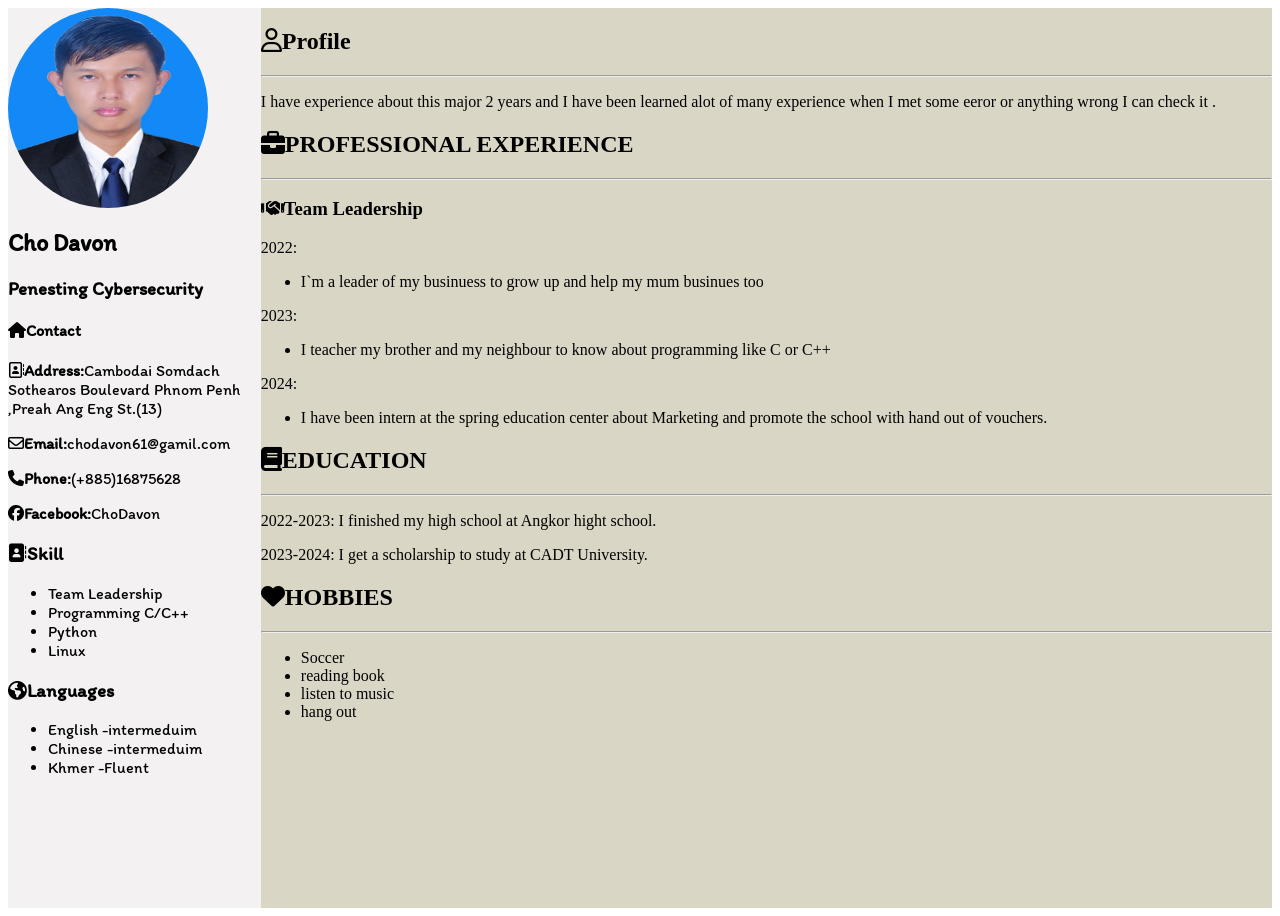
<file: index.html>
<!DOCTYPE html>
<html lang="en">
<head>
    <meta charset="UTF-8">
    <meta name="viewport" content="width=device-width, initial-scale=1.0">
    <title>Document</title>
    <link rel="stylesheet" href="style11.css">
    <link rel="stylesheet" href="https://cdnjs.cloudflare.com/ajax/libs/font-awesome/6.6.0/css/all.min.css" integrity="sha512-Kc323vGBEqzTmouAECnVceyQqyqdsSiqLQISBL29aUW4U/M7pSPA/gEUZQqv1cwx4OnYxTxve5UMg5GT6L4JJg==" crossorigin="anonymous" referrerpolicy="no-referrer" />
    <link rel="preconnect" href="https://fonts.googleapis.com">
<link rel="preconnect" href="https://fonts.gstatic.com" crossorigin>
<link href="https://fonts.googleapis.com/css2?family=Itim&display=swap" rel="stylesheet">
</head>
<body>
<div class="container">
  <div class="left-section">
        <div class="image">
            <img class="image" src="666.jpg" width="50%" height="60%" style="text-align: center;">
        </div>
         <div class="F1">
            <h2>Cho Davon</h2>
            <h3>Penesting Cybersecurity</h3>
        </div>
        <div class="F2">
            <h4><i class="fa-solid fa-house"></i>Contact</h4>
            <p><i class="fa-regular fa-address-book"></i><strong>Address:</strong>Cambodai Somdach Sothearos Boulevard Phnom Penh ,Preah Ang Eng St.(13)</p>
            <p><i class="fa-regular fa-envelope"></i><strong>Email:</strong>chodavon61@gamil.com</p>
            <p><i class="fa-solid fa-phone"></i><strong>Phone:</strong>(+885)16875628</p>
            <p><i class="fa-brands fa-facebook"></i><strong>Facebook:</strong>ChoDavon</p>
        </div>
        <div class="skill">
            <h3><i class="fa-solid fa-address-book"></i>Skill</h3>
            <ul>
            <li>Team Leadership</li>
            <li>Programming C/C++</li>
            <li>Python</li>
            <li>Linux</li>
            </ul>
        </div>
        <div class="Languages">
            <h3><i class="fa-solid fa-earth-americas"></i>Languages</h3>
            <ul>
                <li><English-intermeduim>English -intermeduim</li>
                <li>Chinese -intermeduim</li> 
                <li>Khmer -Fluent</li>   
            </ul>
        </div>
  </div>  
  <div class="right-section">  
        <div class="main">
            <h2><i class="fa-regular fa-user"></i>Profile</h2>
            <hr>
            <p>I have experience about this major 2 years and I have been learned alot of many experience when I met some eeror or anything wrong I can check it . </p>
        </div>
        <div class="section">
            <h2><i class="fa-solid fa-briefcase"></i>PROFESSIONAL EXPERIENCE</h2>
            <hr>
            <h3><i class="fa-solid fa-handshake"></i>Team Leadership</h3>
            <p>2022:</p>
            <ul>
                <li>I`m a leader of my businuess to grow up and help my mum businues too </li>
            </ul>
            <p>2023:</p>
            <ul>
                <li>I teacher my brother and my neighbour to know about programming like C or C++</li>
            </ul>
            <p>2024:</p>
            <ul>
                <li>I have been intern at the spring education center about Marketing and promote the school with hand out of vouchers.</li>
            </ul>
            <h2><i class="fa-solid fa-book"></i>EDUCATION</h2>
            <hr>
            <p>2022-2023: I finished my high school at Angkor hight school.</p>
            <p>2023-2024: I get a scholarship to study at CADT University. </p>
            <h2><i class="fa-solid fa-heart"></i>HOBBIES</h2>
            <hr>
            <ul>
                <li>Soccer</li>
                <li>reading book</li>
                <li>listen to music</li>
                <li>hang out</li>
            </ul>
        </div>
  </div>
</div>
</body>
</html>
</file>
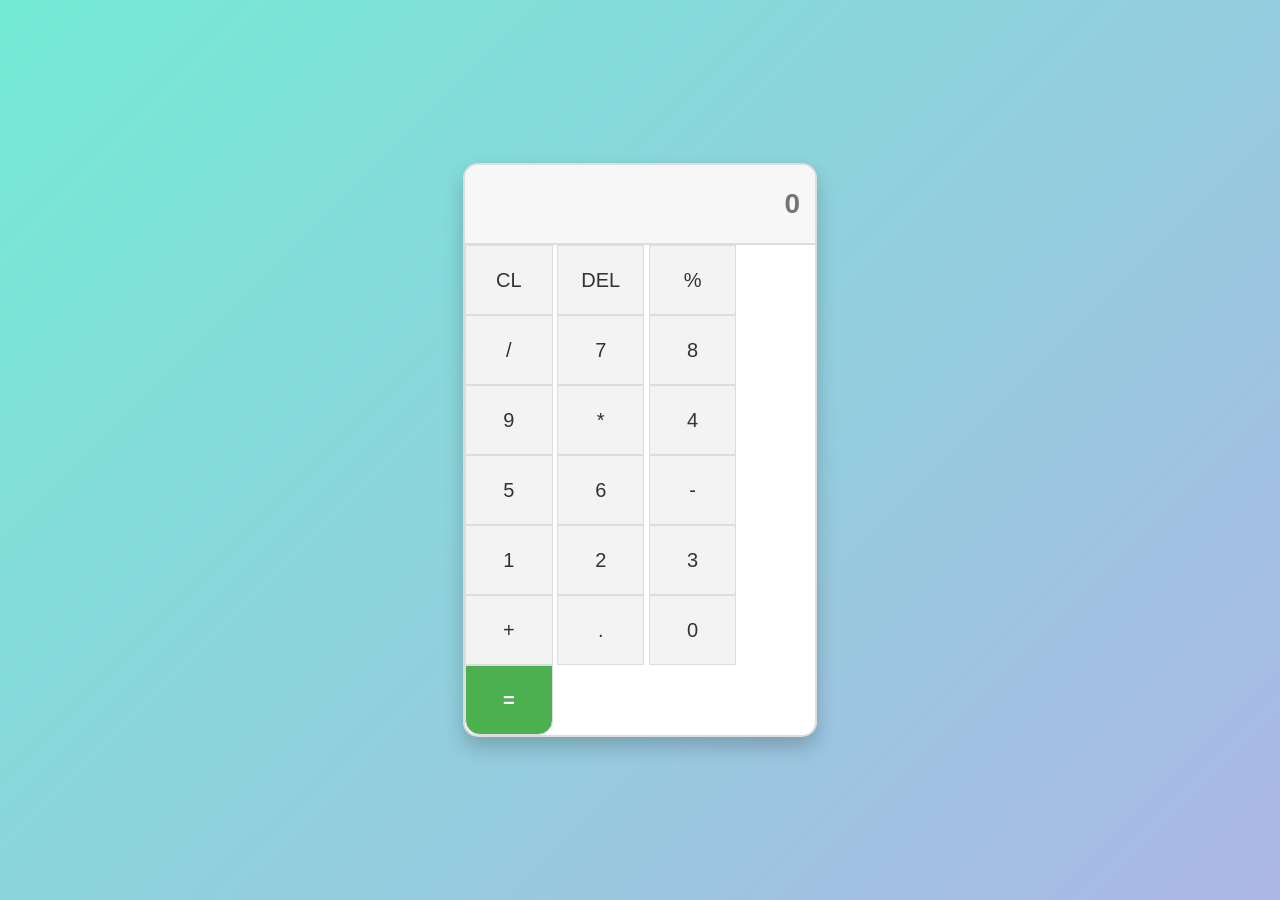
<file: 2.html>
<!DOCTYPE html>
<html lang="en">
<head>
  <meta charset="UTF-8">
  <meta name="viewport" content="width=device-width, initial-scale=1.0">
  <title>Calculator App</title>
  <link rel="stylesheet" href="style4.css">
</head>
<body>
  <div class="container">
    <div class="calculator">
      <input type="text" placeholder="0" id="output-screen">

      <button onclick="clr()">CL</button>
      <button onclick="del()">DEL</button>
      <button onclick="display('%')">%</button>
      <button onclick="display('/')">/</button>

      <button onclick="display('7')">7</button>
      <button onclick="display('8')">8</button>
      <button onclick="display('9')">9</button>
      <button onclick="display('*')">*</button>

      <button onclick="display('4')">4</button>
      <button onclick="display('5')">5</button>
      <button onclick="display('6')">6</button>
      <button onclick="display('-')">-</button>

      <button onclick="display('1')">1</button>
      <button onclick="display('2')">2</button>
      <button onclick="display('3')">3</button>
      <button onclick="display('+')">+</button>

      <button onclick="display('.')">.</button>
      <button onclick="display('0')">0</button>
      <button onclick="calculate()" class="equal">=</button>
    </div>
  </div>
  <script src="script3.js"></script>
</body>
</html>
</file>
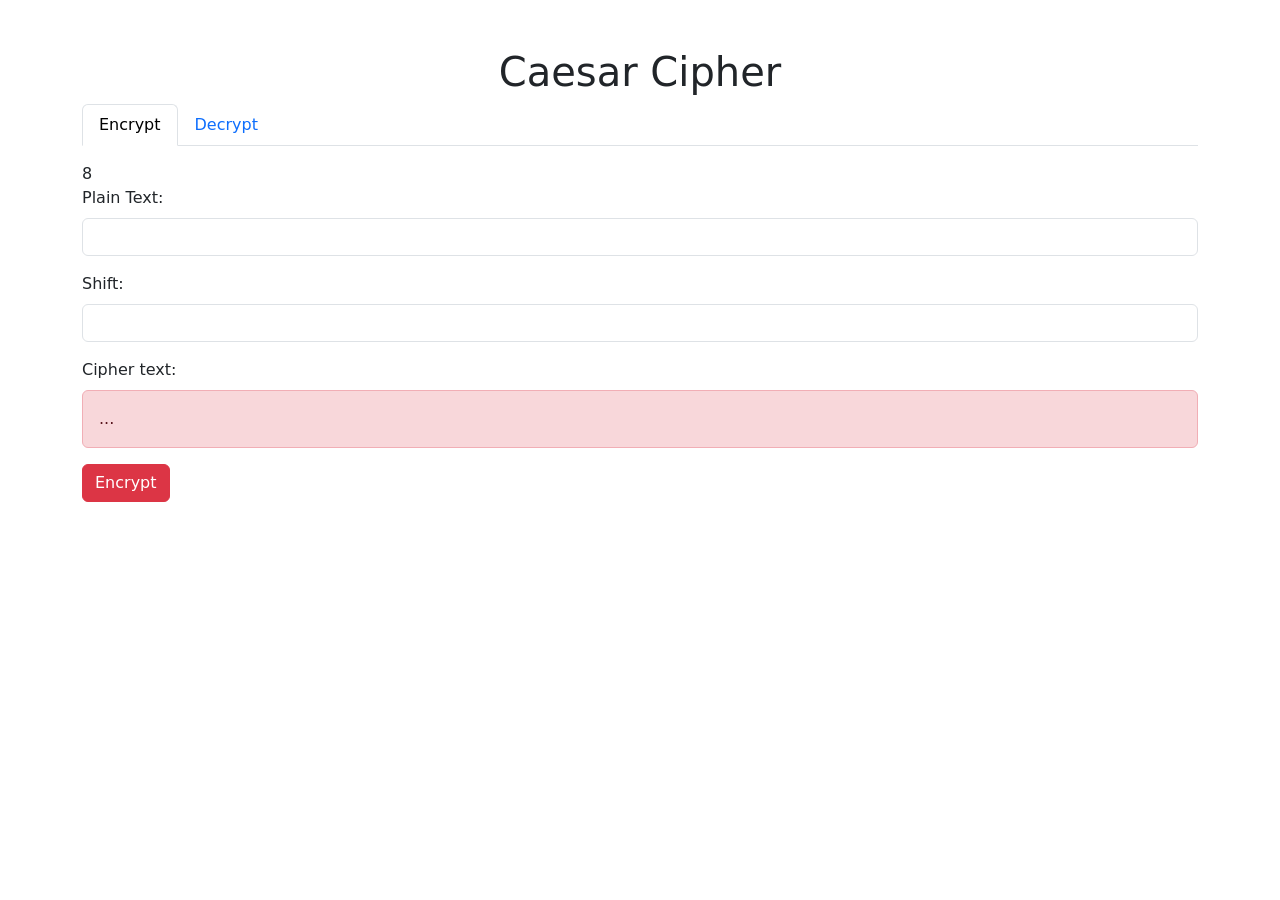
<file: 4.html>
<!DOCTYPE html>
<html lang="en">
<head>
  <meta charset="UTF-8">
  <meta name="viewport" content="width=device-width, initial-scale=1.0">
  <title>Caesar Cipher</title>
  <script src="4.js"></script>
  <link rel="stylesheet" href="https://cdnjs.cloudflare.com/ajax/libs/bootstrap/5.3.0/css/bootstrap.min.css">
</head>

<body>
  <div class="container mt-5">
    <h1 class="text-center">Caesar Cipher</h1>
    <ul class="nav nav-tabs" id="cipherTabs" role="tablist">
      <li class="nav-item" role="presentation">
        <button class="nav-link active" id="encrypt-tab" data-bs-toggle="tab" data-bs-target="#encrypt" type="button" role="tab">Encrypt</button>
      </li>
      <li class="nav-item" role="presentation">
        <button class="nav-link" id="decrypt-tab" data-bs-toggle="tab" data-bs-target="#decrypt" type="button" role="tab">Decrypt</button>
      </li>
    </ul>
    <div class="tab-content mt-3">
      <!-- Encrypt Tab -->8
      <div class="tab-pane fade show active" id="encrypt" role="tabpanel">
        <form>
          <div class="mb-3">
            <label for="plainText" class="form-label">Plain Text:</label>
            <input type="text" id="plainText" class="form-control">
          </div>
          <div class="mb-3">
            <label for="shiftEncrypt" class="form-label">Shift:</label>
            <input type="number" id="shiftEncrypt" class="form-control">
          </div>
          <div class="mb-3">
            <label class="form-label">Cipher text:</label>
            <div id="cipherTextEncrypt" class="alert alert-danger">...</div>
          </div>
          <button type="button" class="btn btn-danger" onclick="encrypt()">Encrypt</button>
        </form>
      </div>
      <!-- Decrypt Tab -->
      <div class="tab-pane fade" id="decrypt" role="tabpanel">
        <form>
          <div class="mb-3">
            <label for="cipherText" class="form-label">Cipher Text:</label>
            <input type="text" id="cipherText" class="form-control">
          </div>
          <div class="mb-3">
            <label for="shiftDecrypt" class="form-label">Shift:</label>
            <input type="number" id="shiftDecrypt" class="form-control">
          </div>
          <div class="mb-3">
            <label class="form-label">Plain text:</label>
            <div id="plainTextDecrypt" class="alert alert-primary">...</div>
          </div>
          <button type="button" class="btn btn-primary" onclick="decrypt()">Decrypt</button>
        </form>
      </div>
    </div>
  </div>

  <script src="https://cdnjs.cloudflare.com/ajax/libs/bootstrap/5.3.0/js/bootstrap.bundle.min.js"></script>
  <script src="4.js"></script>
</body>

</html>
</file>
<file: style11.css>
.image{
    border-radius: 50%;
    width: 200px;
    height: 200px;
}
.left-section{
    background-color: rgb(243, 241, 241);
    font-family: "Itim", cursive;
    font-weight: 400;
    font-style: normal;
    
}
.right-section{
    background-color: rgb(218, 214, 198);
    
}
.container{
    display: grid;
    grid-template-columns: 1fr 4fr;
    height: 100vh;
}
</file>
<file: style4.css>
/* Overall Body Style */
body {
    margin: 0;
    padding: 0;
    display: flex;
    justify-content: center;
    align-items: center;
    height: 100vh;
    font-family: 'Arial', sans-serif;
    background: linear-gradient(135deg, #74ebd5, #acb6e5);
}

/* Container */
.container {
    display: flex;
    justify-content: center;
    align-items: center;
}

/* Calculator Styling */
.calculator {
    width: 350px;
    background: #ffffff;
    box-shadow: 0px 10px 20px rgba(0, 0, 0, 0.2);
    border-radius: 15px;
    overflow: hidden;
    border: 2px solid #ddd; /* Border around the entire calculator */
}

/* Output Screen Styling */
#output-screen {
    width: 100%;
    height: 80px;
    background: #f7f7f7;
    border: none;
    text-align: right;
    padding: 10px 15px;
    font-size: 28px;
    font-weight: bold;
    color: #333;
    border-bottom: 2px solid #ddd;
    outline: none;
    box-sizing: border-box;
}

/* Button Styles */
button {
    width: 25%;
    height: 70px;
    font-size: 20px;
    border: 1px solid #ddd; /* Border for each button */
    outline: none;
    cursor: pointer;
    transition: all 0.3s ease;
    box-sizing: border-box;
}

/* Number Buttons */
button {
    background: #f3f3f3;
    color: #333;
}

button:hover {
    background: #e1e1e1;
}

button:active {
    background: #ccc;
}

/* Operator Buttons */
button.operator {
    background: #f9a825;
    color: white;
}

button.operator:hover {
    background: #f57f17;
}

/* Special Buttons */
button.clear {
    background: #ef5350;
    color: white;
}

button.clear:hover {
    background: #e53935;
}

button.delete {
    background: #ff7043;
    color: white;
}

button.delete:hover {
    background: #d84315;
}

/* Equal Button */
button.equal {
    background: #4caf50;
    color: white;
    font-weight: bold;
    border-radius: 0px 0px 15px 15px; /* Rounded corners */
}

button.equal:hover {
    background: #43a047;
}
</file>
